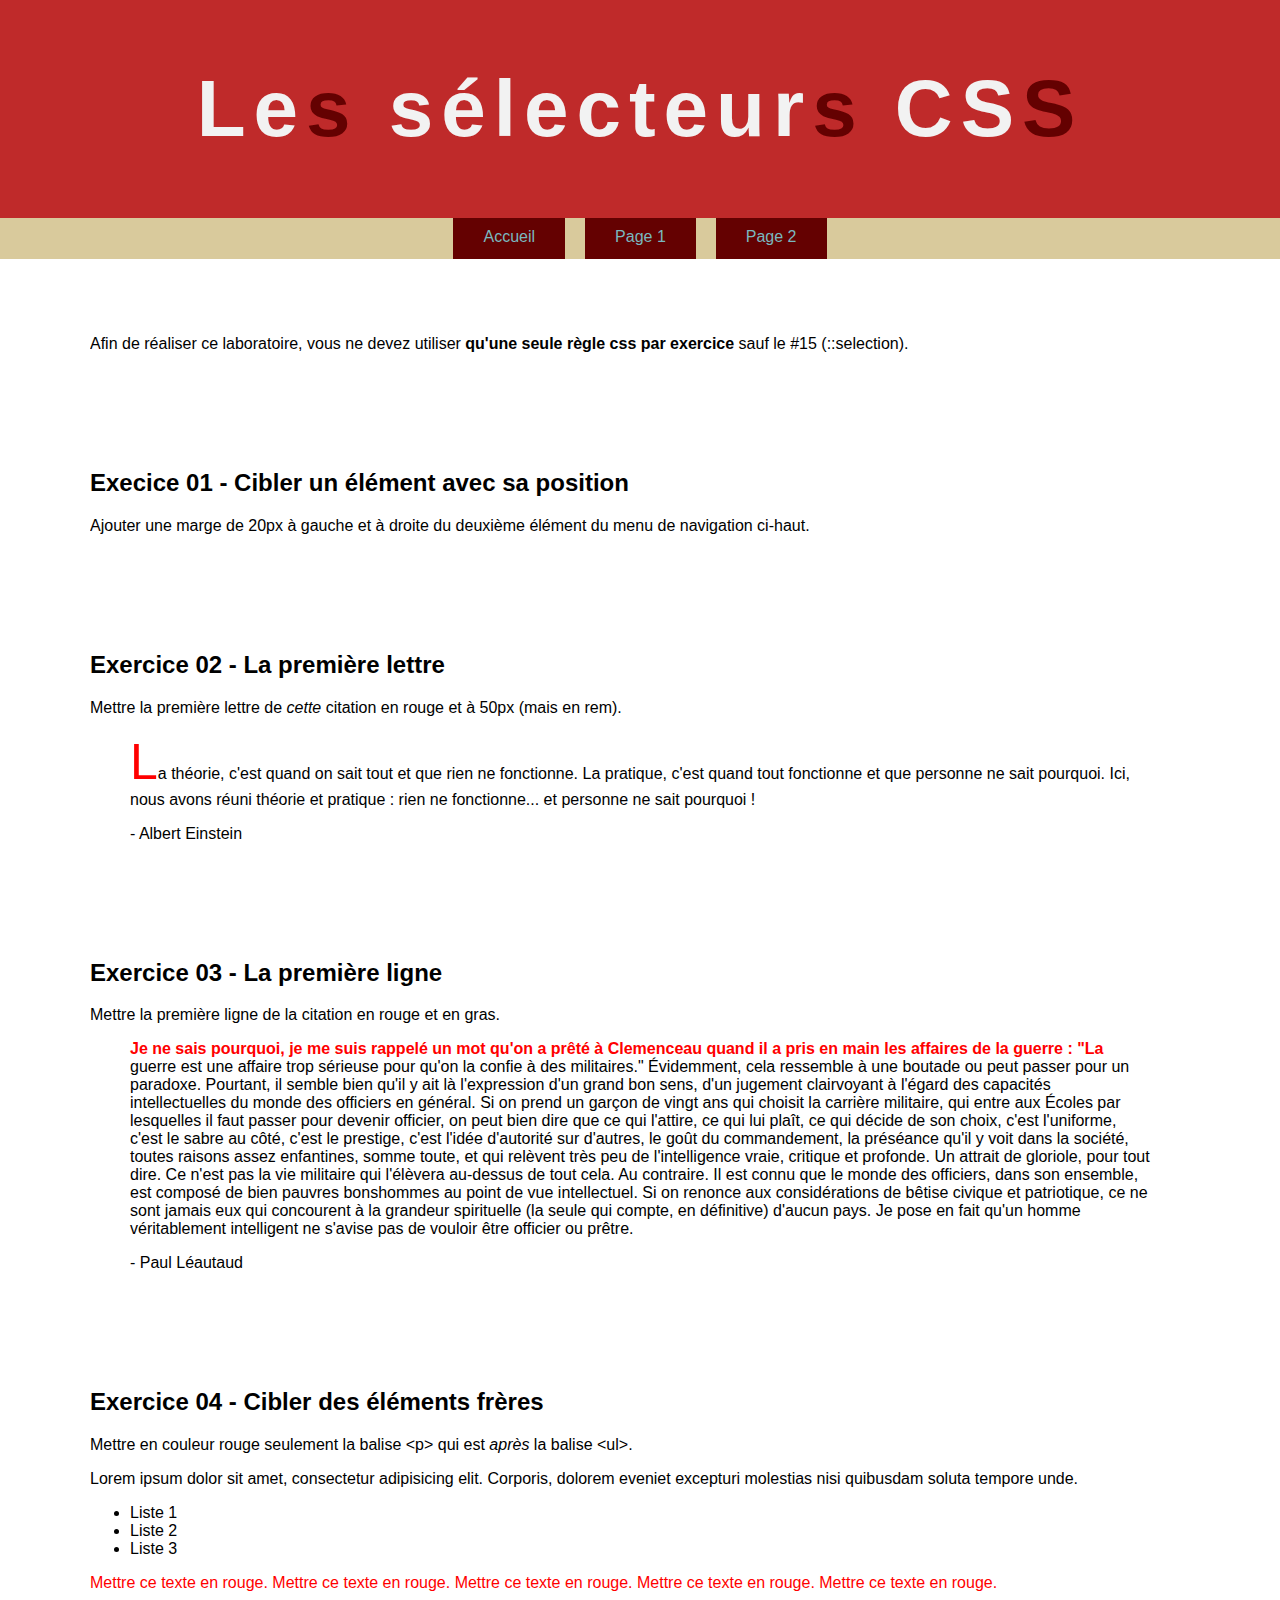
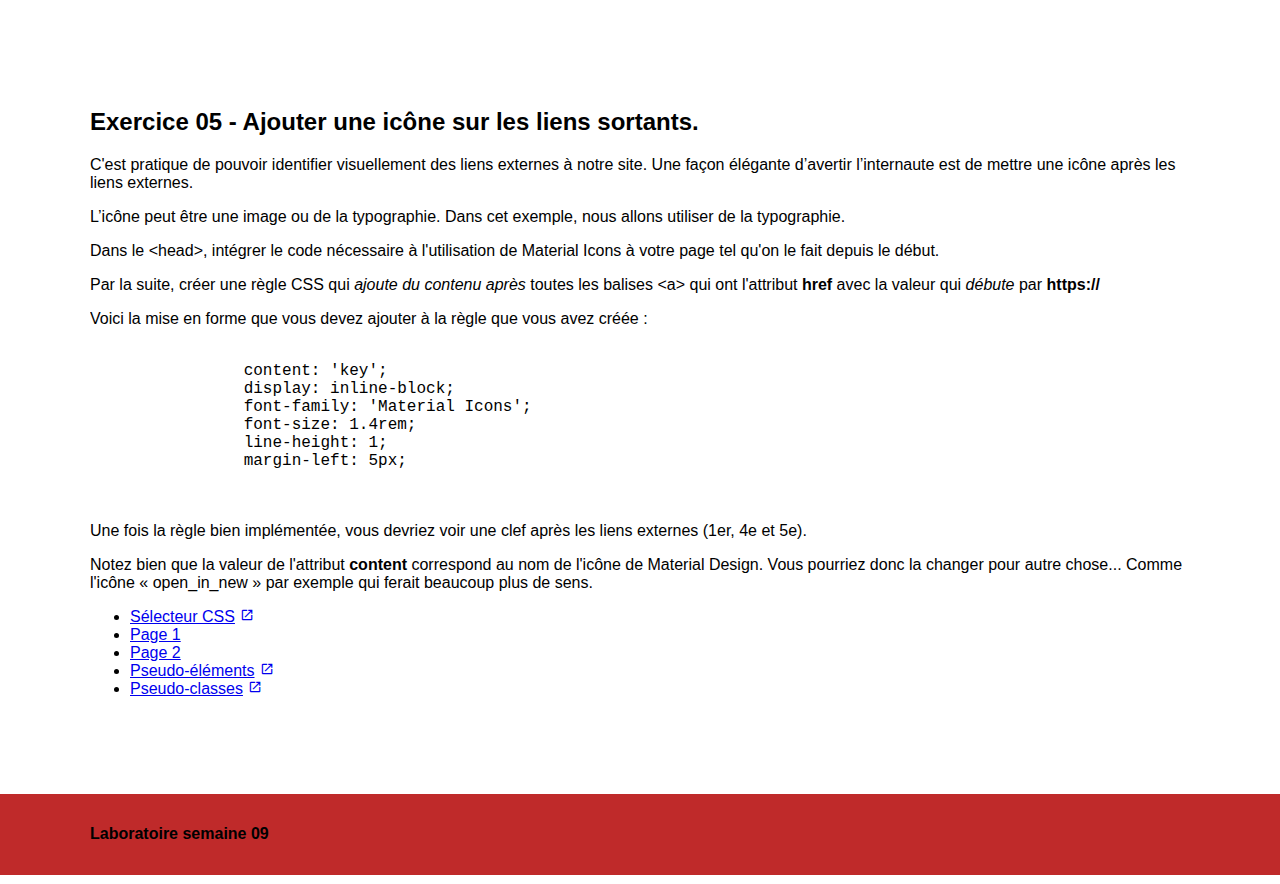
<file: index.html>
<!DOCTYPE html>
<html lang="fr">
<head>
    <meta charset="UTF-8">
    <title>Les sélecteurs CSS</title>

    <link rel="stylesheet" href="css/normalize.css">

    <link href="https://fonts.googleapis.com/icon?family=Material+Icons"
  rel="stylesheet">
    <link rel="stylesheet" href="css/styles.css">
    
    <script src="js/splittext.js" ></script>
    <script src="js/scripts.js" defer></script>

</head>
<body>

<header>
    <div class="wrapper">
        <h1>Les sélecteurs CSS</h1>
    </div>
</header>


<nav>
    <div class="wrapper">
        <ul>
            <li><a href="index.html">Accueil</a></li>
            <li><a href="page1.html">Page 1</a></li>
            <li><a href="page2.html">Page 2</a></li>
        </ul>
    </div>
</nav>


<div class="wrapper">

    <section class="intro">
        <p>Afin de réaliser ce laboratoire, vous ne devez utiliser <strong>qu'une seule règle css par exercice</strong> sauf le #15 (::selection).</p>
    </section>

    <section class="exercice01">
        <h2>Execice 01 - Cibler un élément avec sa position</h2>
        <p>Ajouter une marge de 20px à gauche et à droite du deuxième élément du menu de navigation ci-haut.</p>
    </section>


    <section class="exercice02">
        <h2>Exercice 02 - La première lettre</h2>
        <p>Mettre la première lettre de <em>cette</em> citation en rouge et à 50px (mais en rem).</p>
        <blockquote>La théorie, c'est quand on sait tout et que rien ne fonctionne. La pratique, c'est quand tout fonctionne et que personne ne sait pourquoi. Ici, nous avons réuni théorie et pratique : rien ne fonctionne... et personne ne sait pourquoi !<p>- Albert Einstein</p></blockquote>

    </section>

    <section class="exercice03">
        <h2>Exercice 03 - La première ligne</h2>
        <p>Mettre la première ligne de la citation en rouge et en gras.</p>
        <blockquote>Je ne sais pourquoi, je me suis rappelé un mot qu'on a prêté à Clemenceau quand il a pris en main les affaires de la guerre : "La guerre est une affaire trop sérieuse pour qu'on la confie à des militaires." Évidemment, cela ressemble à une boutade ou peut passer pour un paradoxe. Pourtant, il semble bien qu'il y ait là l'expression d'un grand bon sens, d'un jugement clairvoyant à l'égard des capacités intellectuelles du monde des officiers en général. Si on prend un garçon de vingt ans qui choisit la carrière militaire, qui entre aux Écoles par lesquelles il faut passer pour devenir officier, on peut bien dire que ce qui l'attire, ce qui lui plaît, ce qui décide de son choix, c'est l'uniforme, c'est le sabre au côté, c'est le prestige, c'est l'idée d'autorité sur d'autres, le goût du commandement, la préséance qu'il y voit dans la société, toutes raisons assez enfantines, somme toute, et qui relèvent très peu de l'intelligence vraie, critique et profonde. Un attrait de gloriole, pour tout dire. Ce n'est pas la vie militaire qui l'élèvera au-dessus de tout cela. Au contraire. Il est connu que le monde des officiers, dans son ensemble, est composé de bien pauvres bonshommes au point de vue intellectuel. Si on renonce aux considérations de bêtise civique et patriotique, ce ne sont jamais eux qui concourent à la grandeur spirituelle (la seule qui compte, en définitive) d'aucun pays. Je pose en fait qu'un homme véritablement intelligent ne s'avise pas de vouloir être officier ou prêtre. <p>- Paul Léautaud</p></blockquote>
    </section>


    <section class="exercice04">
        <h2>Exercice 04 - Cibler des éléments frères</h2>
        <p>Mettre en couleur rouge seulement la balise &lt;p&gt; qui est <em>après</em> la balise &lt;ul&gt;.</p>
        <p>Lorem ipsum dolor sit amet, consectetur adipisicing elit. Corporis, dolorem eveniet excepturi molestias nisi
            quibusdam soluta tempore unde.</p>

        <ul>
            <li>Liste 1</li>
            <li>Liste 2</li>
            <li>Liste 3</li>
        </ul>

        <p>Mettre ce texte en rouge. Mettre ce texte en rouge. Mettre ce texte en rouge. Mettre ce texte en rouge. Mettre ce texte en rouge.</p>

    </section>


    <section class="exercice05">
        <h2>Exercice 05 - Ajouter une icône sur les liens sortants.</h2>

        <p>C'est pratique de pouvoir identifier visuellement des liens externes à notre site. Une façon élégante d’avertir l’internaute est de mettre une icône après les liens externes.</p>

        <p>L’icône peut être une image ou de la typographie. Dans cet exemple, nous allons utiliser de la typographie.</p>

        <p>Dans le &lt;head&gt;, intégrer le code nécessaire à l'utilisation de Material Icons à votre page tel qu'on le fait depuis le début.</p>

        <p>Par la suite, créer une règle CSS qui <em>ajoute du contenu après</em> toutes les balises &lt;a&gt; qui ont l'attribut <strong>href</strong> avec la valeur qui <em>débute</em> par <strong>https://</strong></p>

        <p>Voici la mise en forme que vous devez ajouter à la règle que vous avez créée :</p>

        <pre>
            <code>
                content: 'key';
                display: inline-block;
                font-family: 'Material Icons';
                font-size: 1.4rem;
                line-height: 1;
                margin-left: 5px;
            </code>
        </pre>

        <p>Une fois la règle bien implémentée, vous devriez voir une clef après les liens externes (1er, 4e et 5e).</p>

        <p>Notez bien que la valeur de l'attribut <strong>content</strong> correspond au nom de l'icône de Material Design. Vous pourriez donc la changer pour autre chose... Comme l'icône « open_in_new » par exemple qui ferait beaucoup plus de sens.</p>

        <ul>
            <li>
                <a href="https://developer.mozilla.org/fr/docs/Glossaire/S%C3%A9lecteur_CSS">Sélecteur CSS</a>
            </li>
            <li>
                <a href="page1.html">Page 1</a>
            </li>
            <li>
                <a href="page2.html">Page 2</a>
            </li>
            <li>
                <a href="https://developer.mozilla.org/fr/docs/Web/CSS/Pseudo-%C3%A9l%C3%A9ments">Pseudo-éléments</a>
            </li>
            <li>
                <a href="https://developer.mozilla.org/fr/docs/Web/CSS/Pseudo-classes">Pseudo-classes</a>
            </li>
        </ul>
    </section>

</div>


<footer>
    <div class="wrapper">
        <h4>Laboratoire semaine 09</h4>
    </div>
</footer>


</body>
</html>
</file>
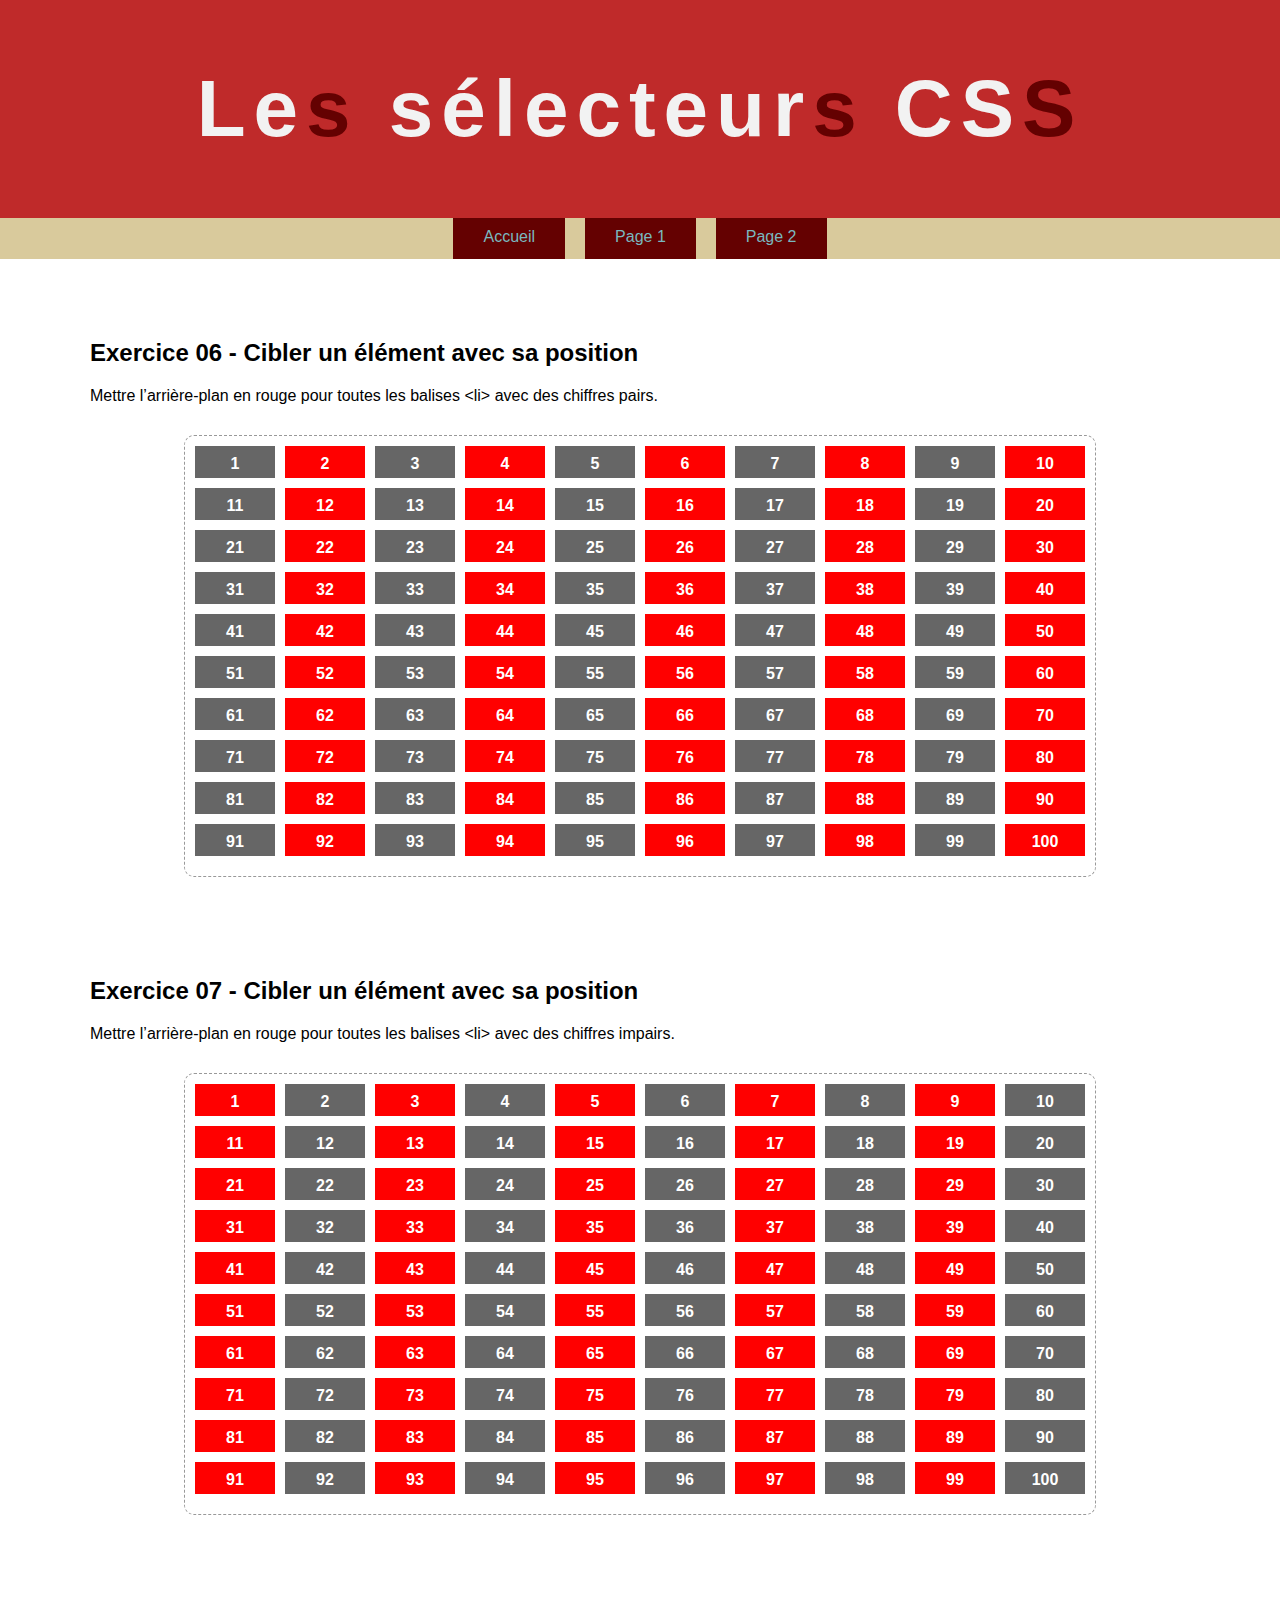
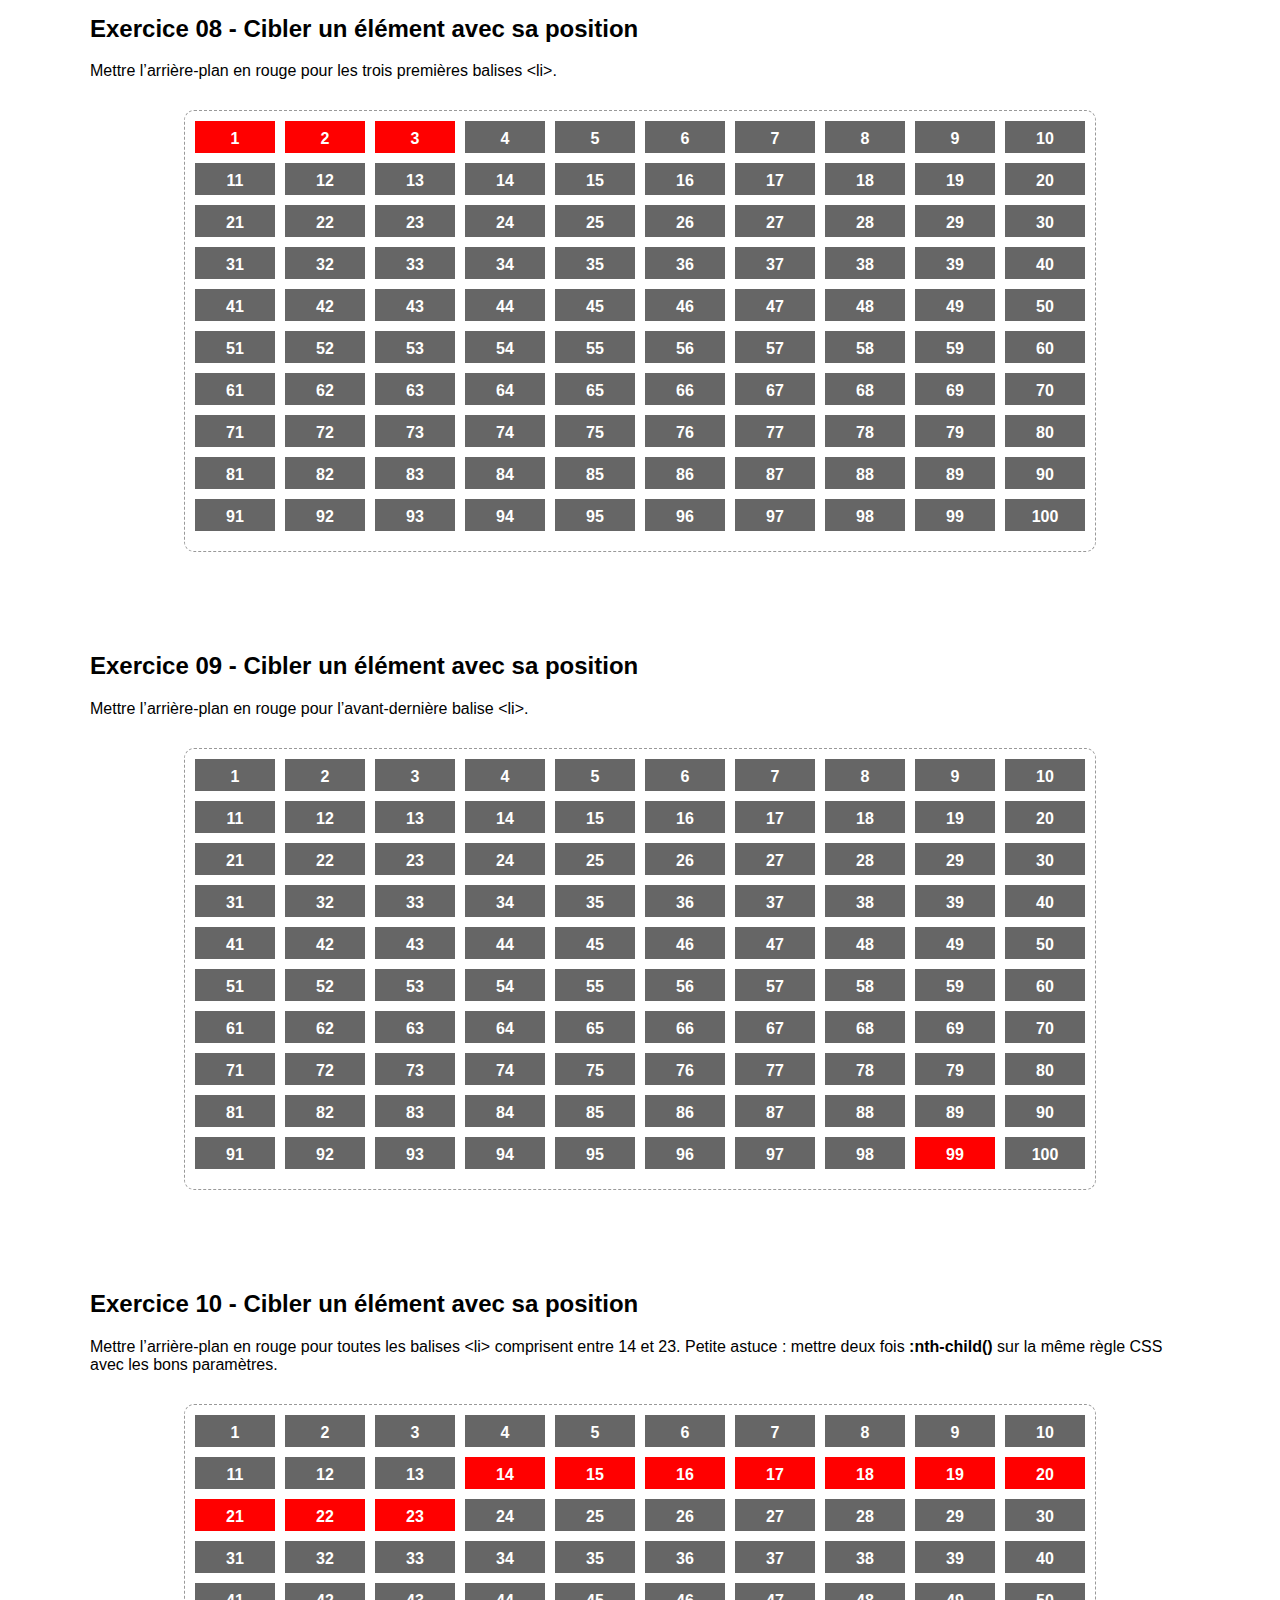
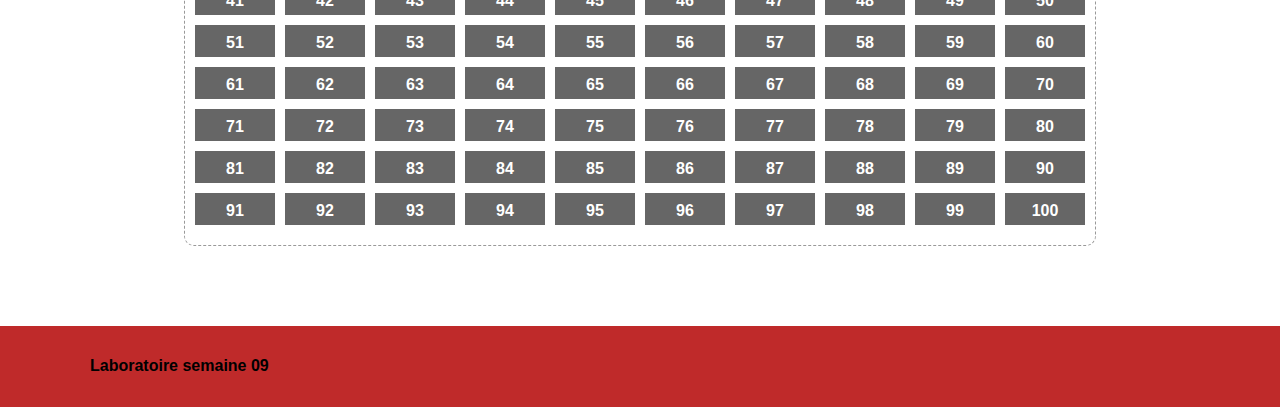
<file: page1.html>
<!DOCTYPE html>
<html lang="fr">
<head>
    <meta charset="UTF-8">
    <title>Les sélecteurs CSS</title>

    <link rel="stylesheet" href="css/normalize.css">

    <link rel="stylesheet" href="css/styles.css">
    
    <script src="js/splittext.js" ></script>
    <script src="js/scripts.js" defer></script>
</head>
<body>

<header>
    <div class="wrapper">
        <h1>Les sélecteurs CSS</h1>
    </div>
</header>


<nav>
    <div class="wrapper">
        <ul>
            <li><a href="index.html">Accueil</a></li>
            <li><a href="page1.html">Page 1</a></li>
            <li><a href="page2.html">Page 2</a></li>
        </ul>
    </div>
</nav>


<div class="wrapper">

    <section class="exercice06">
        <h2>Exercice 06 - Cibler un élément avec sa position</h2>
        <p>Mettre l’arrière-plan en rouge pour toutes les balises &lt;li&gt; avec des chiffres pairs.</p>


        <ol>
            <li>1</li><li>2</li><li>3</li><li>4</li><li>5</li><li>6</li><li>7</li><li>8</li><li>9</li><li>10</li>
            <li>11</li><li>12</li><li>13</li><li>14</li><li>15</li><li>16</li><li>17</li><li>18</li><li>19</li><li>20</li>
            <li>21</li><li>22</li><li>23</li><li>24</li><li>25</li><li>26</li><li>27</li><li>28</li><li>29</li><li>30</li>
            <li>31</li><li>32</li><li>33</li><li>34</li><li>35</li><li>36</li><li>37</li><li>38</li><li>39</li><li>40</li>
            <li>41</li><li>42</li><li>43</li><li>44</li><li>45</li><li>46</li><li>47</li><li>48</li><li>49</li><li>50</li>
            <li>51</li><li>52</li><li>53</li><li>54</li><li>55</li><li>56</li><li>57</li><li>58</li><li>59</li><li>60</li>
            <li>61</li><li>62</li><li>63</li><li>64</li><li>65</li><li>66</li><li>67</li><li>68</li><li>69</li><li>70</li>
            <li>71</li><li>72</li><li>73</li><li>74</li><li>75</li><li>76</li><li>77</li><li>78</li><li>79</li><li>80</li>
            <li>81</li><li>82</li><li>83</li><li>84</li><li>85</li><li>86</li><li>87</li><li>88</li><li>89</li><li>90</li>
            <li>91</li><li>92</li><li>93</li><li>94</li><li>95</li><li>96</li><li>97</li><li>98</li><li>99</li><li>100</li>
        </ol>

    </section>

    <section class="exercice07">
        <h2>Exercice 07 - Cibler un élément avec sa position</h2>
        <p>Mettre l’arrière-plan en rouge pour toutes les balises &lt;li&gt; avec des chiffres impairs.</p>


        <ol>
            <li>1</li><li>2</li><li>3</li><li>4</li><li>5</li><li>6</li><li>7</li><li>8</li><li>9</li><li>10</li>
            <li>11</li><li>12</li><li>13</li><li>14</li><li>15</li><li>16</li><li>17</li><li>18</li><li>19</li><li>20</li>
            <li>21</li><li>22</li><li>23</li><li>24</li><li>25</li><li>26</li><li>27</li><li>28</li><li>29</li><li>30</li>
            <li>31</li><li>32</li><li>33</li><li>34</li><li>35</li><li>36</li><li>37</li><li>38</li><li>39</li><li>40</li>
            <li>41</li><li>42</li><li>43</li><li>44</li><li>45</li><li>46</li><li>47</li><li>48</li><li>49</li><li>50</li>
            <li>51</li><li>52</li><li>53</li><li>54</li><li>55</li><li>56</li><li>57</li><li>58</li><li>59</li><li>60</li>
            <li>61</li><li>62</li><li>63</li><li>64</li><li>65</li><li>66</li><li>67</li><li>68</li><li>69</li><li>70</li>
            <li>71</li><li>72</li><li>73</li><li>74</li><li>75</li><li>76</li><li>77</li><li>78</li><li>79</li><li>80</li>
            <li>81</li><li>82</li><li>83</li><li>84</li><li>85</li><li>86</li><li>87</li><li>88</li><li>89</li><li>90</li>
            <li>91</li><li>92</li><li>93</li><li>94</li><li>95</li><li>96</li><li>97</li><li>98</li><li>99</li><li>100</li>
        </ol>

    </section>

    <section class="exercice08">
        <h2>Exercice 08 - Cibler un élément avec sa position</h2>
        <p>Mettre l’arrière-plan en rouge pour les trois premières balises &lt;li&gt;.</p>

        <ol>
            <li>1</li><li>2</li><li>3</li><li>4</li><li>5</li><li>6</li><li>7</li><li>8</li><li>9</li><li>10</li>
            <li>11</li><li>12</li><li>13</li><li>14</li><li>15</li><li>16</li><li>17</li><li>18</li><li>19</li><li>20</li>
            <li>21</li><li>22</li><li>23</li><li>24</li><li>25</li><li>26</li><li>27</li><li>28</li><li>29</li><li>30</li>
            <li>31</li><li>32</li><li>33</li><li>34</li><li>35</li><li>36</li><li>37</li><li>38</li><li>39</li><li>40</li>
            <li>41</li><li>42</li><li>43</li><li>44</li><li>45</li><li>46</li><li>47</li><li>48</li><li>49</li><li>50</li>
            <li>51</li><li>52</li><li>53</li><li>54</li><li>55</li><li>56</li><li>57</li><li>58</li><li>59</li><li>60</li>
            <li>61</li><li>62</li><li>63</li><li>64</li><li>65</li><li>66</li><li>67</li><li>68</li><li>69</li><li>70</li>
            <li>71</li><li>72</li><li>73</li><li>74</li><li>75</li><li>76</li><li>77</li><li>78</li><li>79</li><li>80</li>
            <li>81</li><li>82</li><li>83</li><li>84</li><li>85</li><li>86</li><li>87</li><li>88</li><li>89</li><li>90</li>
            <li>91</li><li>92</li><li>93</li><li>94</li><li>95</li><li>96</li><li>97</li><li>98</li><li>99</li><li>100</li>
        </ol>

    </section>
    <section class="exercice09">
        <h2>Exercice 09 - Cibler un élément avec sa position</h2>
        <p>Mettre l’arrière-plan en rouge pour l’avant-dernière balise &lt;li&gt;.</p>

        <ol>
            <li>1</li><li>2</li><li>3</li><li>4</li><li>5</li><li>6</li><li>7</li><li>8</li><li>9</li><li>10</li>
            <li>11</li><li>12</li><li>13</li><li>14</li><li>15</li><li>16</li><li>17</li><li>18</li><li>19</li><li>20</li>
            <li>21</li><li>22</li><li>23</li><li>24</li><li>25</li><li>26</li><li>27</li><li>28</li><li>29</li><li>30</li>
            <li>31</li><li>32</li><li>33</li><li>34</li><li>35</li><li>36</li><li>37</li><li>38</li><li>39</li><li>40</li>
            <li>41</li><li>42</li><li>43</li><li>44</li><li>45</li><li>46</li><li>47</li><li>48</li><li>49</li><li>50</li>
            <li>51</li><li>52</li><li>53</li><li>54</li><li>55</li><li>56</li><li>57</li><li>58</li><li>59</li><li>60</li>
            <li>61</li><li>62</li><li>63</li><li>64</li><li>65</li><li>66</li><li>67</li><li>68</li><li>69</li><li>70</li>
            <li>71</li><li>72</li><li>73</li><li>74</li><li>75</li><li>76</li><li>77</li><li>78</li><li>79</li><li>80</li>
            <li>81</li><li>82</li><li>83</li><li>84</li><li>85</li><li>86</li><li>87</li><li>88</li><li>89</li><li>90</li>
            <li>91</li><li>92</li><li>93</li><li>94</li><li>95</li><li>96</li><li>97</li><li>98</li><li>99</li><li>100</li>
        </ol>

    </section>

    <section class="exercice10">
        <h2>Exercice 10 - Cibler un élément avec sa position</h2>
        <p>Mettre l’arrière-plan en rouge pour toutes les balises &lt;li&gt; comprisent entre 14 et 23. Petite astuce : mettre deux fois <strong>:nth-child()</strong> sur la même règle CSS avec les bons paramètres.</p>


        <ol>
            <li>1</li><li>2</li><li>3</li><li>4</li><li>5</li><li>6</li><li>7</li><li>8</li><li>9</li><li>10</li>
            <li>11</li><li>12</li><li>13</li><li>14</li><li>15</li><li>16</li><li>17</li><li>18</li><li>19</li><li>20</li>
            <li>21</li><li>22</li><li>23</li><li>24</li><li>25</li><li>26</li><li>27</li><li>28</li><li>29</li><li>30</li>
            <li>31</li><li>32</li><li>33</li><li>34</li><li>35</li><li>36</li><li>37</li><li>38</li><li>39</li><li>40</li>
            <li>41</li><li>42</li><li>43</li><li>44</li><li>45</li><li>46</li><li>47</li><li>48</li><li>49</li><li>50</li>
            <li>51</li><li>52</li><li>53</li><li>54</li><li>55</li><li>56</li><li>57</li><li>58</li><li>59</li><li>60</li>
            <li>61</li><li>62</li><li>63</li><li>64</li><li>65</li><li>66</li><li>67</li><li>68</li><li>69</li><li>70</li>
            <li>71</li><li>72</li><li>73</li><li>74</li><li>75</li><li>76</li><li>77</li><li>78</li><li>79</li><li>80</li>
            <li>81</li><li>82</li><li>83</li><li>84</li><li>85</li><li>86</li><li>87</li><li>88</li><li>89</li><li>90</li>
            <li>91</li><li>92</li><li>93</li><li>94</li><li>95</li><li>96</li><li>97</li><li>98</li><li>99</li><li>100</li>
        </ol>

    </section>
</div>

<footer>
    <div class="wrapper">
        <h4>Laboratoire semaine 09</h4>
    </div>
</footer>


</body>
</html>
</file>
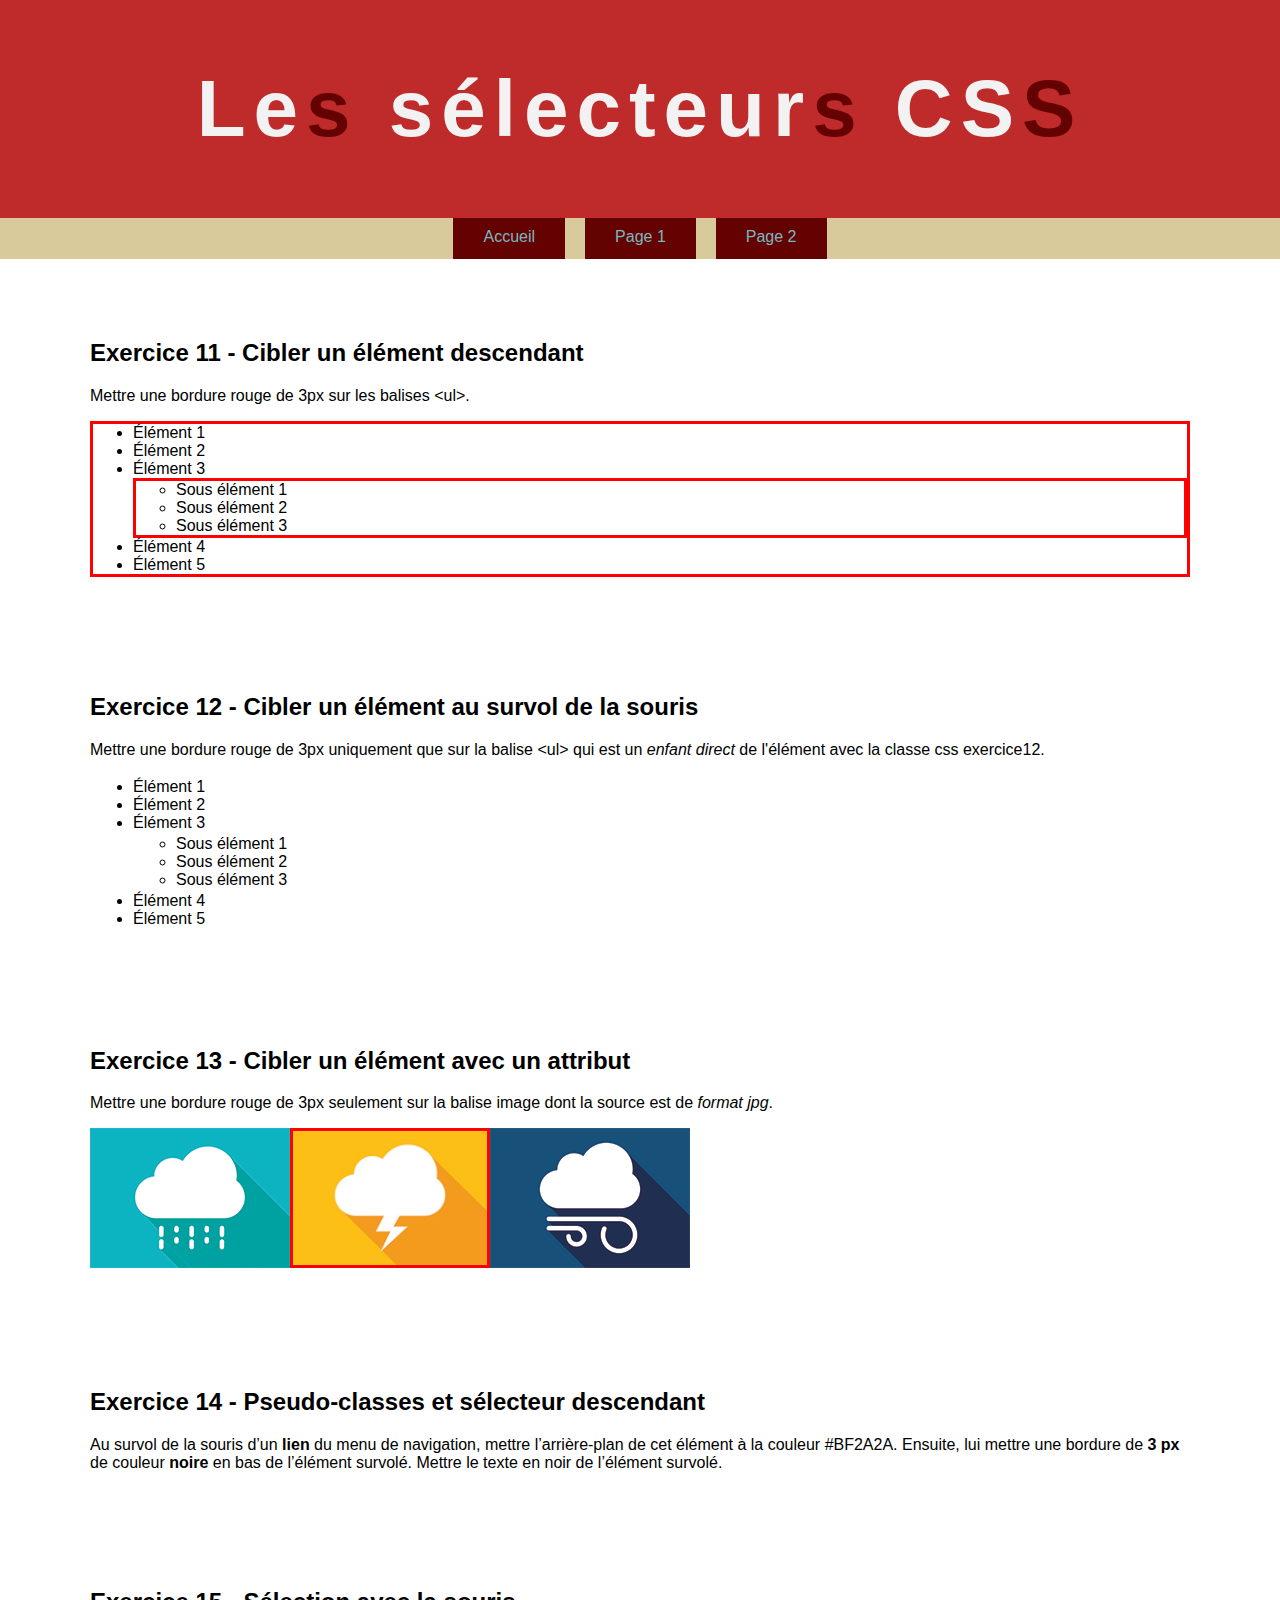
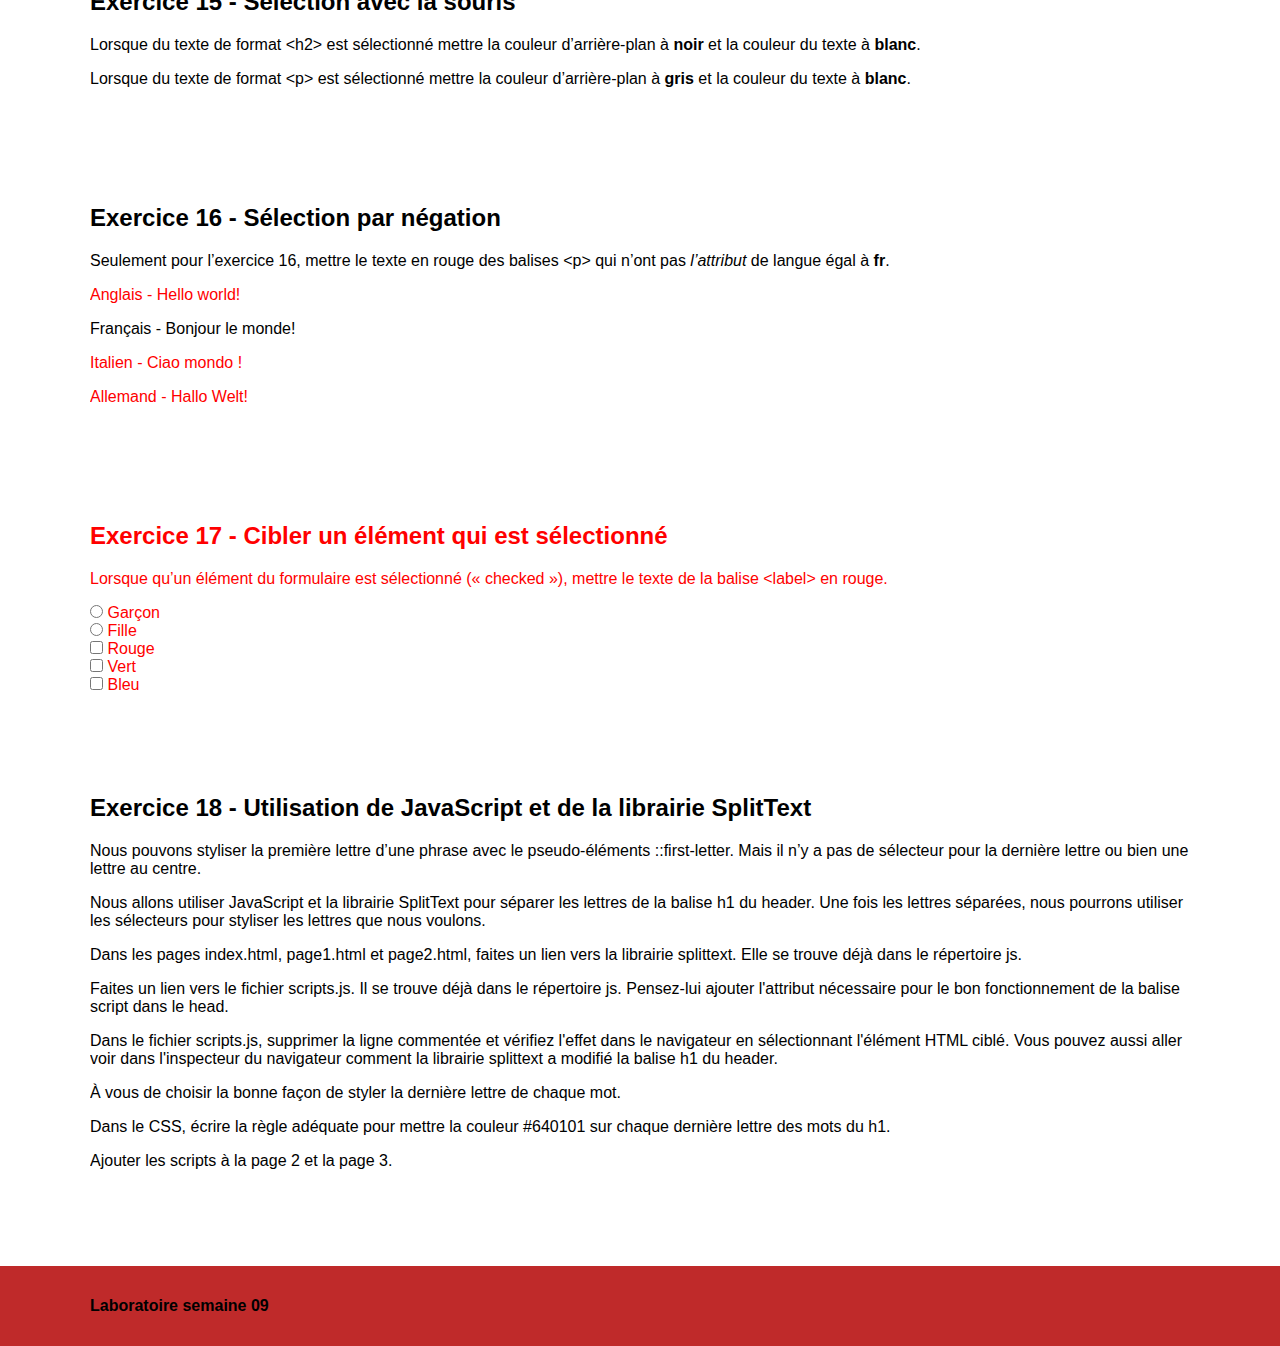
<file: page2.html>
<!DOCTYPE html>
<html lang="fr">
<head>
    <meta charset="UTF-8">
    <title>Les sélecteurs CSS</title>

    <link rel="stylesheet" href="css/normalize.css">

    <link rel="stylesheet" href="css/styles.css">
    
    <script src="js/splittext.js" ></script>
    <script src="js/scripts.js" defer></script>
</head>
<body>

<header>
    <div class="wrapper">
        <h1>Les sélecteurs CSS</h1>
    </div>
</header>


<nav>
    <div class="wrapper">
        <ul>
            <li><a href="index.html">Accueil</a></li>
            <li><a href="page1.html">Page 1</a></li>
            <li><a href="page2.html">Page 2</a></li>
        </ul>
    </div>
</nav>


<div class="wrapper">

    <section class="exercice11">
        <h2>Exercice 11 - Cibler un élément descendant</h2>
        <p>Mettre une bordure rouge de 3px sur les balises &lt;ul&gt;.</p>

        <ul>
            <li>Élément 1</li>
            <li>Élément 2</li>
            <li>Élément 3
                <ul>
                    <li>Sous élément 1</li>
                    <li>Sous élément 2</li>
                    <li>Sous élément 3</li>
                </ul>
            </li>
            <li>Élément 4</li>
            <li>Élément 5</li>
        </ul>
    </section>

    <section class="exercice12">
        <h2>Exercice 12 - Cibler un élément au survol de la souris</h2>
        <p>Mettre une bordure rouge de 3px uniquement que sur la balise &lt;ul&gt; qui est un <em>enfant direct</em> de l'élément avec la classe css exercice12.</p>

        <ul>
            <li>Élément 1</li>
            <li>Élément 2</li>
            <li>Élément 3
                <ul>
                    <li>Sous élément 1</li>
                    <li>Sous élément 2</li>
                    <li>Sous élément 3</li>
                </ul>
            </li>
            <li>Élément 4</li>
            <li>Élément 5</li>
        </ul>
    </section>

    <section class="exercice13">
        <h2>Exercice 13 - Cibler un élément avec un attribut</h2>
        <p>Mettre une bordure rouge de 3px seulement sur la balise image dont la source est de <em>format jpg</em>.</p>

        <p><img src="images/nuage.gif" alt="Nuage en format gif"><img src="images/nuage.jpg" alt="Nuage en format jpg"><img src="images/nuage.png" alt="Nuage en format png"></p>
    </section>

    <section class="exercice14">
        <h2>Exercice 14 - Pseudo-classes et sélecteur descendant</h2>
        <p>Au survol de la souris d’un <strong>lien</strong> du menu de navigation, mettre l’arrière-plan de cet élément à la couleur #BF2A2A. Ensuite, lui mettre une bordure de <strong>3 px</strong> de couleur <strong>noire</strong> en bas de l’élément survolé. Mettre le texte en noir de l’élément survolé.</p>
    </section>

    <section class="exercice15">
        <h2>Exercice 15 - Sélection avec la souris</h2>

        <p>Lorsque du texte de format &lt;h2&gt; est sélectionné mettre la couleur d’arrière-plan à <strong>noir</strong> et la couleur du texte à <strong>blanc</strong>.</p>

        <p>Lorsque du texte de format &lt;p&gt; est sélectionné mettre la couleur d’arrière-plan à <strong>gris</strong> et la couleur du texte à <strong>blanc</strong>.</p>

    </section>

    <section class="exercice16">
        <h2>Exercice 16 - Sélection par négation</h2>

        <p lang="fr">Seulement pour l’exercice 16, mettre le texte en rouge des balises &lt;p&gt; qui n’ont pas <em>l’attribut</em> de langue égal à <strong>fr</strong>.</p>

        <p lang="en">Anglais - Hello world!</p>
        <p lang="fr">Français - Bonjour le monde!</p>
        <p lang="it">Italien - Ciao mondo !</p>
        <p lang="de">Allemand - Hallo Welt!</p>

    </section>

    <section class="exercice17">
        <h2>Exercice 17 - Cibler un élément qui est sélectionné</h2>
        <p>Lorsque qu’un élément du formulaire est sélectionné (« checked »), mettre le texte de la balise &lt;label&gt; en rouge.</p>

        <form action="#">
            <div>
                <input id="rad1" type="radio" value="garcon" name="genre">
                <label for="rad1">Garçon</label>
            </div>
            <div>
                <input id="rad2" type="radio" value="fille" name="genre">
                <label for="rad2">Fille</label>
            </div>
            <div>
                <input id="cb1" type="checkbox" value="rouge">
                <label for="cb1">Rouge</label>
            </div>
            <div>
                <input id="cb2" type="checkbox" value="vert">
                <label for="cb2">Vert</label>
            </div>
            <div>
                <input id="cb3" type="checkbox" value="bleu">
                <label for="cb3">Bleu</label>
            </div>
        </form>
    </section>

    <section class="exercice18">
        <h2>Exercice 18 - Utilisation de JavaScript et de la librairie SplitText</h2>

        <p>Nous pouvons styliser la première lettre d’une phrase avec le pseudo-éléments ::first-letter. Mais il n’y a pas de sélecteur pour la dernière lettre ou bien une lettre au centre.</p>

        <p>Nous allons utiliser JavaScript et la librairie SplitText pour séparer les lettres de la balise h1 du header. Une fois les lettres séparées, nous pourrons utiliser les sélecteurs pour styliser les lettres que nous voulons.</p>

        <p>Dans les pages index.html, page1.html et page2.html, faites un lien vers la librairie splittext. Elle se trouve déjà dans le répertoire js.</p>

        <p>Faites un lien vers le fichier scripts.js. Il se trouve déjà dans le répertoire js. Pensez-lui ajouter l'attribut nécessaire pour le bon fonctionnement de la balise script dans le head.</p>

        <p>Dans le fichier scripts.js, supprimer la ligne commentée et vérifiez l'effet dans le navigateur en sélectionnant l'élément HTML ciblé. Vous pouvez aussi aller voir dans l'inspecteur du navigateur comment la librairie splittext a modifié la balise h1 du header.</p>

        <p>À vous de choisir la bonne façon de styler la dernière lettre de chaque mot.</p>

        <p>Dans le CSS, écrire la règle adéquate pour mettre la couleur #640101 sur chaque dernière lettre des mots du h1.</p>

        <p>Ajouter les scripts à la page 2 et la page 3.</p>

    </section>


</div>

<footer>
    <div class="wrapper">
        <h4>Laboratoire semaine 09</h4>
    </div>
</footer>


</body>
</html>
</file>
<file: css/styles.css>
/* Exercice 01 */

nav ul li:nth-child(2) {
    margin-left: 20px;
    margin-right: 20px;
}

/* Exercice 02 */

.exercice02 blockquote::first-letter {
    color: red; 
    font-size: 5rem;    
}

/* Exercice 03 */

.exercice03 blockquote::first-line{
    color: red;
    font-weight: bold;
}

/* Exercice 04 */

.exercice04 ul + p {
    color: red;  /* Change la couleur du texte en rouge */
}

/* Exercice 05 */

.exercice05 a[href^="https://"]::after {
    content: 'open_in_new'; /* Material Design icon for opening in a new tab */
    display: inline-block;
    font-family: 'Material Icons';
    font-size: 1.4rem;
    line-height: 1;
    margin-left: 5px;
}

/* Exercice 06 */

.exercice06 li:nth-child(even){
    background-color: red;
}

/* Exercice 07 */

.exercice07 li:nth-child(odd){
    background-color: red;
}

/* Exercice 08 */

.exercice08 li:nth-child(-n + 3){
    background-color: red;
}

/* Exercice 09 */

.exercice09 li:nth-last-child(2){
    background-color: red;
}

/* Exercice 10 */

.exercice10 li:nth-child(n + 14):nth-child(-n + 23){
    background-color: red;
}

/* Exercice 11 */

.exercice11 ul{
    border:3px solid red ;
}

/* Exercice 12 */

.exercice12 ul{
    border:3px solid transparent;
}

.exercice12 > ul:hover{
    border:3px solid red ;

}

/* Exercice 13 */

.exercice13 img[src="images/nuage.jpg"]{
    border:3px solid red ;
}

/* Exercice 14 */

 nav ul a:hover{
    background-color: #BF2A2A;
    border-bottom: 3px solid black;
    color: black;
}

/* Exercice 15 */

.exercice15 h2::selection{
    background-color: black;
    color: white;
}

.exercice15 p::selection{
    background-color: grey;
    color: white;
}

/* Exercice 16 */

.exercice16 p:not([lang="fr"]){
    color: red;
}

/* Exercice 17 */

.exercice17 {
    color: red;
}

/* Exercice 18 */

h1 .word span:last-of-type {
    color: #640101;
    font-weight: bold;
}




/*-------------------------------------------
-
-   Ne rien modifier dans le CSS qui suit
-
-
---------------------------------------------*/


/*----------------------------------------------------------------------------
    Reset
----------------------------------------------------------------------------*/

html {
    box-sizing: border-box;
    font-size: 62.5%;
}

*, *:before, *:after {
    box-sizing: inherit;
}


/*------------------------------------------------------------------------------
   Base
------------------------------------------------------------------------------*/


body {
    background-color: white;
    color: black;
    font-size: 1.6rem;
}


ol {
    display: flex;
    flex-wrap: wrap;

    max-width: 912px;

    color: #fff;
    font: 1em arial, sans-serif;

    list-style: none;

    margin: 30px auto 0;
    padding: 10px 0 10px 10px;

    border: 1px dashed #999;
    border-radius: 10px;
}

ol li {
    text-align: center;
    font-weight: bold;

    background: #666;
    padding: 1%;

    width: 80px;
    height: 32px;

    margin: 0 10px 10px 0;
}

/*------------------------------------------------------------------------------
   Mise en page
------------------------------------------------------------------------------*/

.wrapper {
    max-width: 1100px;
    margin: 0 auto;
}


/*------------------------------------------------------------------------------
   Modules
------------------------------------------------------------------------------*/


/*------------------- Navigation --------------------*/

nav {
    background-color: #D9CA9C;
    text-align: center;
}

nav ul {
    display: flex;
    justify-content: center;

    list-style: none;

    margin: 0;
    padding: 0;
}

nav li a {
    background-color: #640101;
    border-bottom: 3px solid transparent;
    color: #7AB8BF;
    display: inline-block;
    padding: 10px 30px;
    text-decoration: none;
}


/*------------------- Entête --------------------*/

header {
    background: #BF2A2A;
    padding: 63px 0;
}

header h1 {
    font: 700 8rem 'Lato', sans-serif;
    color: #F2F2F2;
    letter-spacing: .1em;
    margin: 0;
    text-align: center;
}


/*------------------- Section --------------------*/


section {
    margin-top: 60px;
}

section {
    margin-bottom: 80px;
    overflow: auto;
}


/*------------------- Pied de page --------------------*/


footer {
    background-color: #BF2A2A;
    padding: 10px 0;
}

.exercice13 img {
    width: 200px;
    height: 140px;
}
</file>
